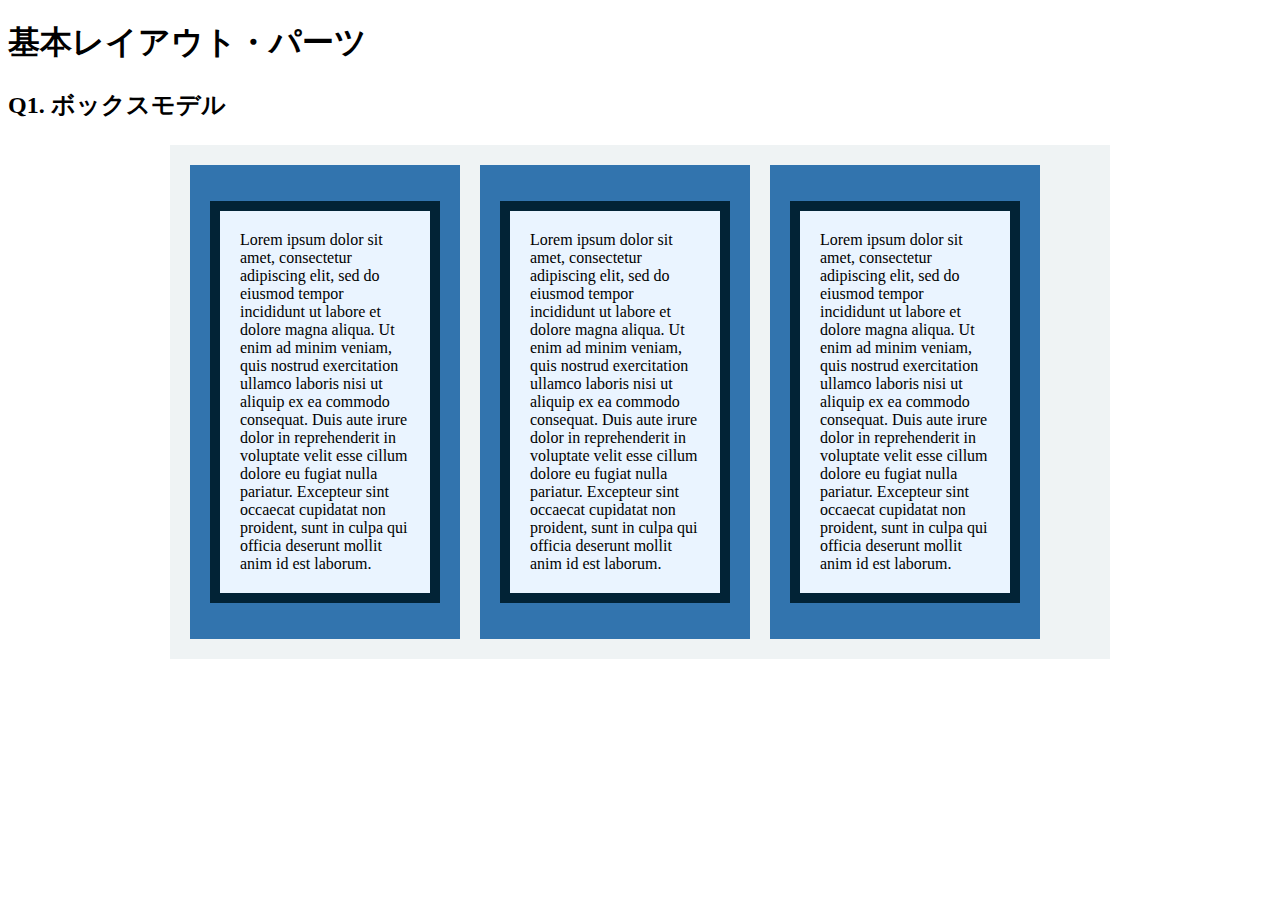
<file: layout_parts/q1/index.html>
<!DOCTYPE html>
<html>
  <head>
    <meta charset="utf-8">
    <meta http-equiv="X-UA-Compatible" content="IE=edge">
    <meta name="viewport" content="width=device-width, initial-scale=1.0, maximum-scale=1.0, user-scalable=no">
    <meta name="format-detection" content="telephone=no">
    <title>基本レイアウト・パーツ</title>
    <link rel="stylesheet" href="http://gizumo-inc.github.io/sample/front-lesson/layout_parts_new/assets/css/reset.css">
    <link rel="stylesheet" href="http://gizumo-inc.github.io/sample/front-lesson/layout_parts_new/assets/css/base.css">
    <link rel="stylesheet" href="css/style.css">
  </head>
  <body>
    <div class="wrapper">
      <h1 class="title">基本レイアウト・パーツ</h1>
      <h2 class="headline">
        <p class="headline__text">Q1. ボックスモデル</p>
      </h2>
      <div class="box">
        <!--
            このQ1のみ「answer」フォルダがあり、そこにQ1でのHTML/CSSの説明が書いてあります。
            その「index.html」をブラウザとテキストエディタで開き、参考にしてみてください。

             この問題はmarginとpaddingとborderをうまく使ってボックスを配置する問題です。
             レイアウトとしては、1つの大きなボックスの中に3つのボックスが横並びになっていて、
             さらにその3つのボックスの中にそれぞれ1つずつボックスが入っている形になっています。
             3つのボックスはfloatで横並びにしているので、clearfixでの解除も忘れないようにしてください。

             ■この問題で使う大事なプロパティ
             ・margin
             ・padding
             ・border
             ・float
        -->
        <!-- 回答はクラスq1の要素の中に書いてね -->
        <!-- すでについてるクラスにはstyleを指定しない。styleをつける場合は自分で新たにクラスをつけること -->
        <div class="q1 q1__content clearfix">
          <div class="text_container">
            <p class="text">Lorem ipsum dolor sit amet, consectetur adipiscing elit, sed do eiusmod tempor incididunt ut labore et dolore magna aliqua. Ut enim ad minim veniam, quis nostrud exercitation ullamco laboris nisi ut aliquip ex ea commodo consequat. Duis aute irure dolor in reprehenderit in voluptate velit esse cillum dolore eu fugiat nulla pariatur. Excepteur sint occaecat cupidatat non proident, sunt in culpa qui officia deserunt mollit anim id est laborum.</p>
          </div>
          <div class="text_container">
            <p class="text">Lorem ipsum dolor sit amet, consectetur adipiscing elit, sed do eiusmod tempor incididunt ut labore et dolore magna aliqua. Ut enim ad minim veniam, quis nostrud exercitation ullamco laboris nisi ut aliquip ex ea commodo consequat. Duis aute irure dolor in reprehenderit in voluptate velit esse cillum dolore eu fugiat nulla pariatur. Excepteur sint occaecat cupidatat non proident, sunt in culpa qui officia deserunt mollit anim id est laborum.</p>
          </div>
          <div class="text_container">
            <p class="text">Lorem ipsum dolor sit amet, consectetur adipiscing elit, sed do eiusmod tempor incididunt ut labore et dolore magna aliqua. Ut enim ad minim veniam, quis nostrud exercitation ullamco laboris nisi ut aliquip ex ea commodo consequat. Duis aute irure dolor in reprehenderit in voluptate velit esse cillum dolore eu fugiat nulla pariatur. Excepteur sint occaecat cupidatat non proident, sunt in culpa qui officia deserunt mollit anim id est laborum.</p>
          </div>
        </div>
        <!-- 回答はクラスq1の要素の中に書いてね -->
      </div>
    </div>
  </body>
</html>
</file>
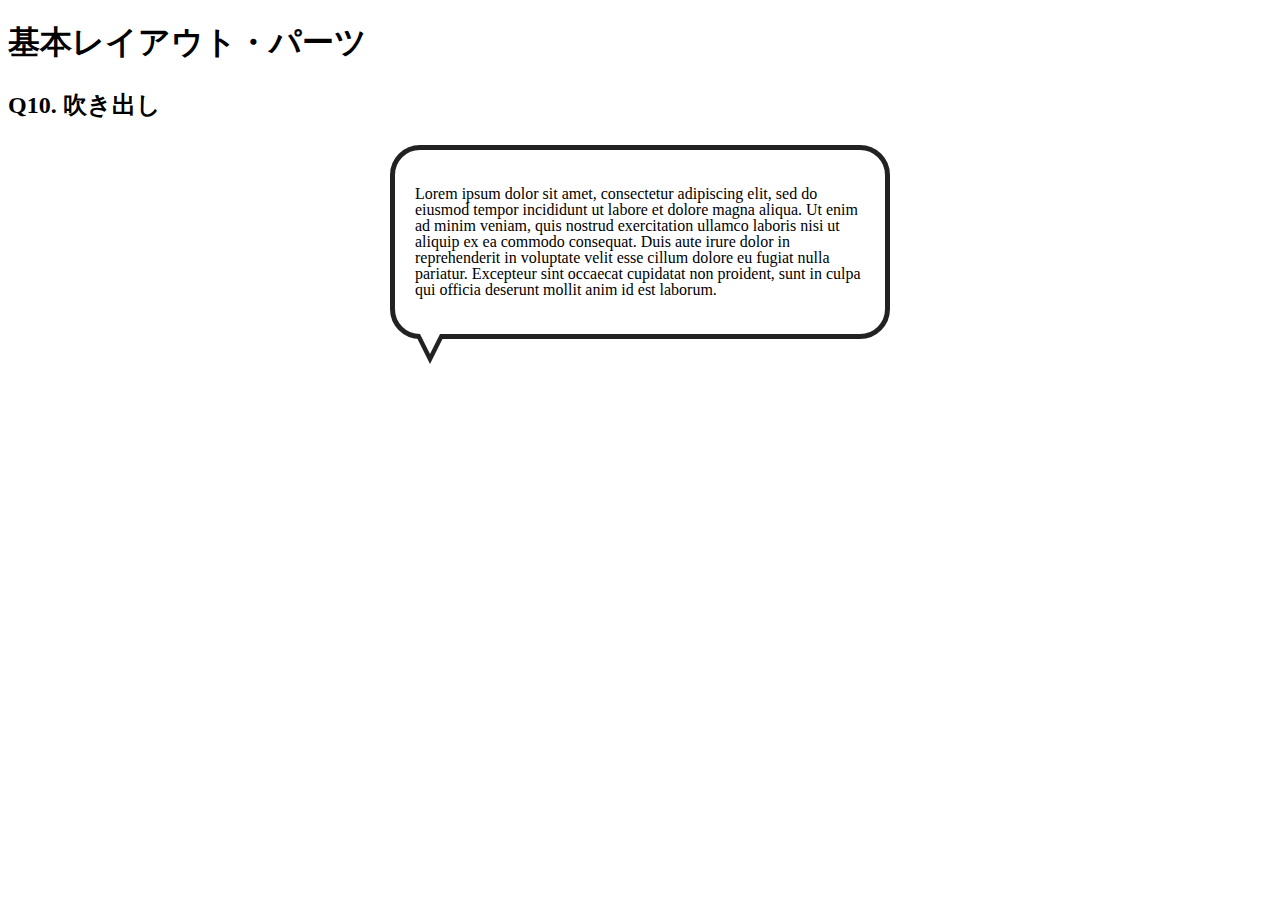
<file: layout_parts/q10/index.html>
<!DOCTYPE html>
<html>
  <head>
    <meta charset="utf-8">
    <meta http-equiv="X-UA-Compatible" content="IE=edge">
    <meta name="viewport" content="width=device-width, initial-scale=1.0, maximum-scale=1.0, user-scalable=no">
    <meta name="format-detection" content="telephone=no">
    <title>基本レイアウト・パーツ</title>
    <link rel="stylesheet" href="http://gizumo-inc.github.io/sample/front-lesson/layout_parts_new/assets/css/reset.css">
    <link rel="stylesheet" href="http://gizumo-inc.github.io/sample/front-lesson/layout_parts_new/assets/css/base.css">
    <link rel="stylesheet" href="css/style.css">
  </head>
  <body>
    <div class="wrapper">
      <h1 class="title">基本レイアウト・パーツ</h1>
      <h2 class="headline">
        <p class="headline__text">Q10. 吹き出し</p>
      </h2>
      <div class="box">
        <!--
             吹き出しというのもwebサイトにおいてよく使われるパーツです。
             これもCSSだけで実装することができますが、吹き出しの枠線の三角の部分がむずかしいかと思います。
             やり方は何通りかありますので、調べてみて自分なりの方法で再現してみてください。

             ■この問題で使う大事なプロパティ
             ・position

             ■この問題で使う大事な擬似要素
             ・:before
             ・:after
        -->
        <!-- 回答はクラスq10の要素の中に書いてね -->
        <!-- すでについてるクラスにはstyleを指定しない。styleをつける場合は自分で新たにクラスをつけること -->
        <div class="q10">
          <div class="square">
            <p class="text">Lorem ipsum dolor sit amet, consectetur adipiscing elit, sed do eiusmod tempor incididunt ut labore et dolore magna aliqua. Ut enim ad minim veniam, quis nostrud exercitation ullamco laboris nisi ut aliquip ex ea commodo consequat. Duis aute irure dolor in reprehenderit in voluptate velit esse cillum dolore eu fugiat nulla pariatur. Excepteur sint occaecat cupidatat non proident, sunt in culpa qui officia deserunt mollit anim id est laborum.</p>
          </div>
        </div>
        <!-- 回答はクラスq10の要素の中に書いてね -->
      </div>
    </div>
  </body>
</html>
</file>
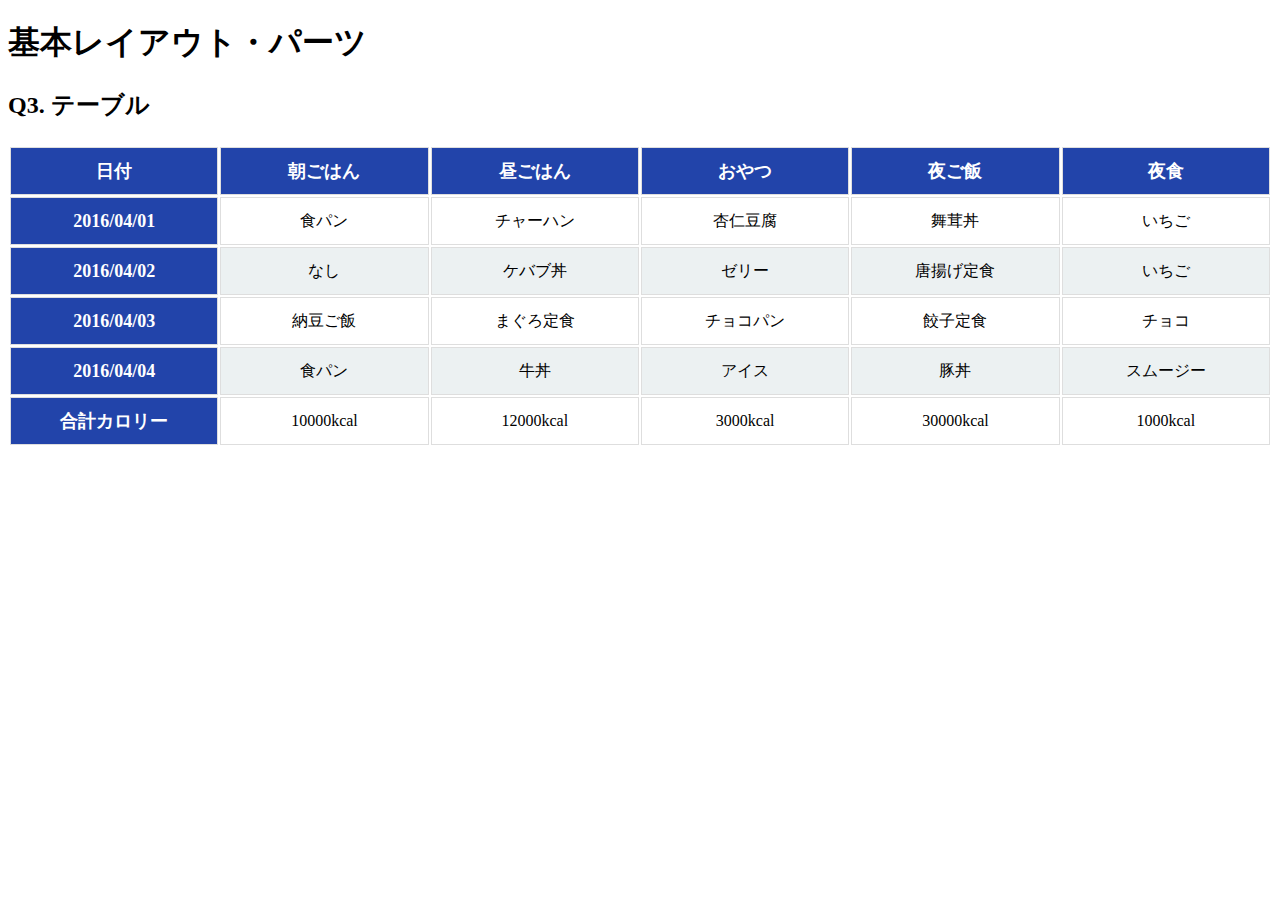
<file: layout_parts/q3/index.html>
<!DOCTYPE html>
<html>
  <head>
    <meta charset="utf-8">
    <meta http-equiv="X-UA-Compatible" content="IE=edge">
    <meta name="viewport" content="width=device-width, initial-scale=1.0, maximum-scale=1.0, user-scalable=no">
    <meta name="format-detection" content="telephone=no">
    <title>基本レイアウト・パーツ</title>
    <link rel="stylesheet" href="http://gizumo-inc.github.io/sample/front-lesson/layout_parts_new/assets/css/reset.css">
    <link rel="stylesheet" href="http://gizumo-inc.github.io/sample/front-lesson/layout_parts_new/assets/css/base.css">
    <link rel="stylesheet" href="css/style.css">
  </head>
  <body>
    <div class="wrapper">
      <h1 class="title">基本レイアウト・パーツ</h1>
      <h2 class="headline">
        <p class="headline__text">Q3. テーブル</p>
      </h2>
      <div class="box">
        <!--
             tableタグを使って表をつくってもらいます。
             tableタグ内では使っていいタグと使っていい順序というものが決まっています。
             それを検索しながら当てはめてください。

             背景色が青いセルのfont-sizeは18pxでline-heightが26pxです。
             それ以外のセルはfont-sizeが16pxでline-heightが22pxです。

             ■この問題で使う大事なプロパティ
             ・table-layout

             ■この問題で使う大事な擬似要素
             ・:nth-child
             ・:first-child
             ・:last-child

             ■必須ではないけど使えると便利な擬似要素
             ・:not
        -->
        <!-- 回答はクラスq3の要素の中に書いてね -->
        <!-- すでについてるクラスにはstyleを指定しない。styleをつける場合は自分で新たにクラスをつけること -->
        <div class="q3">
          <table class="menu_table">
            <thead>
              <tr>
                <th>日付</th>
                <th>朝ごはん</th>
                <th>昼ごはん</th>
                <th>おやつ</th>
                <th>夜ご飯</th>
                <th>夜食</th>
              </tr>
            </thead>
            <tbody>
              <tr>
                <th>2016/04/01</th>
                <td>食パン</td>
                <td>チャーハン</td>
                <td>杏仁豆腐</td>
                <td>舞茸丼</td>
                <td>いちご</td>
              </tr>
              <tr>
                <th>2016/04/02</th>
                <td>なし</td>
                <td>ケバブ丼</td>
                <td>ゼリー</td>
                <td>唐揚げ定食</td>
                <td>いちご</td>
              </tr>
              <tr>
                <th>2016/04/03</th>
                <td>納豆ご飯</td>
                <td>まぐろ定食</td>
                <td>チョコパン</td>
                <td>餃子定食</td>
                <td>チョコ</td>
              </tr>
              <tr>
                <th>2016/04/04</th>
                <td>食パン</td>
                <td>牛丼</td>
                <td>アイス</td>
                <td>豚丼</td>
                <td>スムージー</td>
              </tr>
            </tbody>
            <tfoot class="menu_footer">
              <tr>
                <th>合計カロリー</th>
                <td>10000kcal</td>
                <td>12000kcal</td>
                <td>3000kcal</td>
                <td>30000kcal</td>
                <td>1000kcal</td>
              </tr>
            </tfoot>
          </table>          
        </div>
        <!-- 回答はクラスq3の要素の中に書いてね -->
      </div>
    </div>
  </body>
</html>
</file>
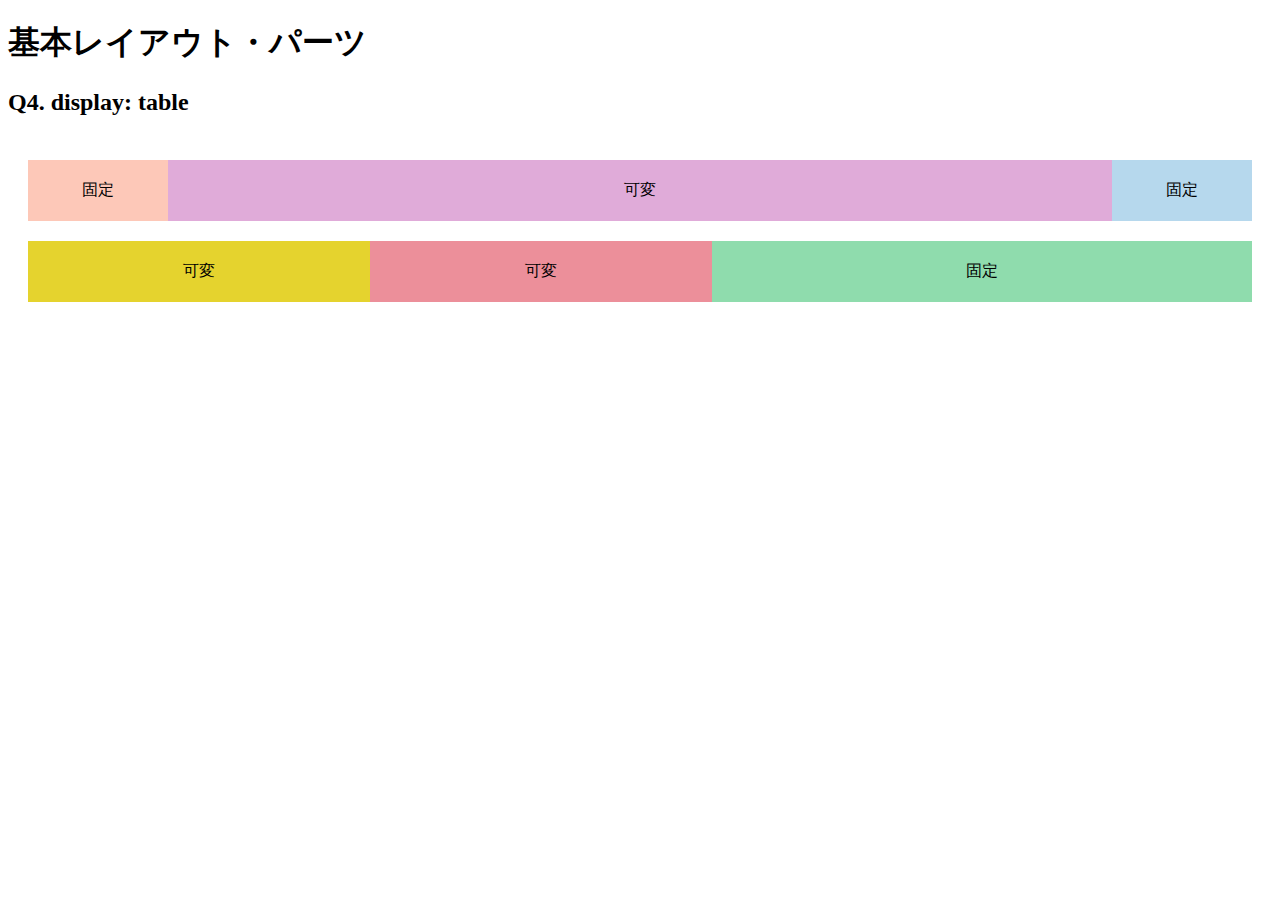
<file: layout_parts/q4/index.html>
<!DOCTYPE html>
<html>
  <head>
    <meta charset="utf-8">
    <meta http-equiv="X-UA-Compatible" content="IE=edge">
    <meta name="viewport" content="width=device-width, initial-scale=1.0, maximum-scale=1.0, user-scalable=no">
    <meta name="format-detection" content="telephone=no">
    <title>基本レイアウト・パーツ</title>
    <link rel="stylesheet" href="http://gizumo-inc.github.io/sample/front-lesson/layout_parts_new/assets/css/reset.css">
    <link rel="stylesheet" href="http://gizumo-inc.github.io/sample/front-lesson/layout_parts_new/assets/css/base.css">
    <link rel="stylesheet" href="css/style.css">
  </head>
  <body>
    <div class="wrapper">
      <h1 class="title">基本レイアウト・パーツ</h1>
      <h2 class="headline">
        <p class="headline__text">Q4. display: table</p>
      </h2>
      <div class="box">
        <!--
             Webサイトを作る際、「メインコンテンツはウィンドウの横幅に応じて伸縮するけれどサイドバーは常に固定値」といったようなレイアウトをすることが多々あります。
             そのようなときに、ウィンドウサイズに対して固定のものと可変のものを横に並べるやり方がわからないとレイアウトができません。
             display: tableを使うことで実現することができるのでやってみましょう。
             固定と書いてあるdivはウィンドウサイズが変わっても横幅が変化せず、可変と書いてあるdivはウィンドウサイズの変化に合わせて横幅が変化するようにスタイルをあてます。

             今回もHTMLは記述してあるので、新たにclassを付与してスタイルをあててください。
             .q4のdivにスタイルを当てる場合は、.q4に当てるのではなく新たにclassを付与してスタイルをあててください。

             ■この問題で使う大事なプロパティ
             ・display: table
             ・display: table-cell
        -->
        <!-- 回答はクラスq4の要素の中に書いてね -->
        <!-- すでについてるクラスにはstyleを指定しない。styleをつける場合は自分で新たにクラスをつけること -->
        <!-- 新たにタグは追加しなくてもできます。 -->
        <div class="q4 table">
          <div class="table_top">
            <div class="grege t_block">固定</div>
            <div class="purple t_block">可変</div>
            <div class="skyblue t_block">固定</div>
          </div>
          <div class="table_top">
            <div class="yellow t_block">可変</div>
            <div class="red t_block">可変</div>
            <div class="green t_block">固定</div>
          </div>
        </div>
        <!-- 回答はクラスq4の要素の中に書いてね -->
      </div>
    </div>
  </body>
</html>
</file>
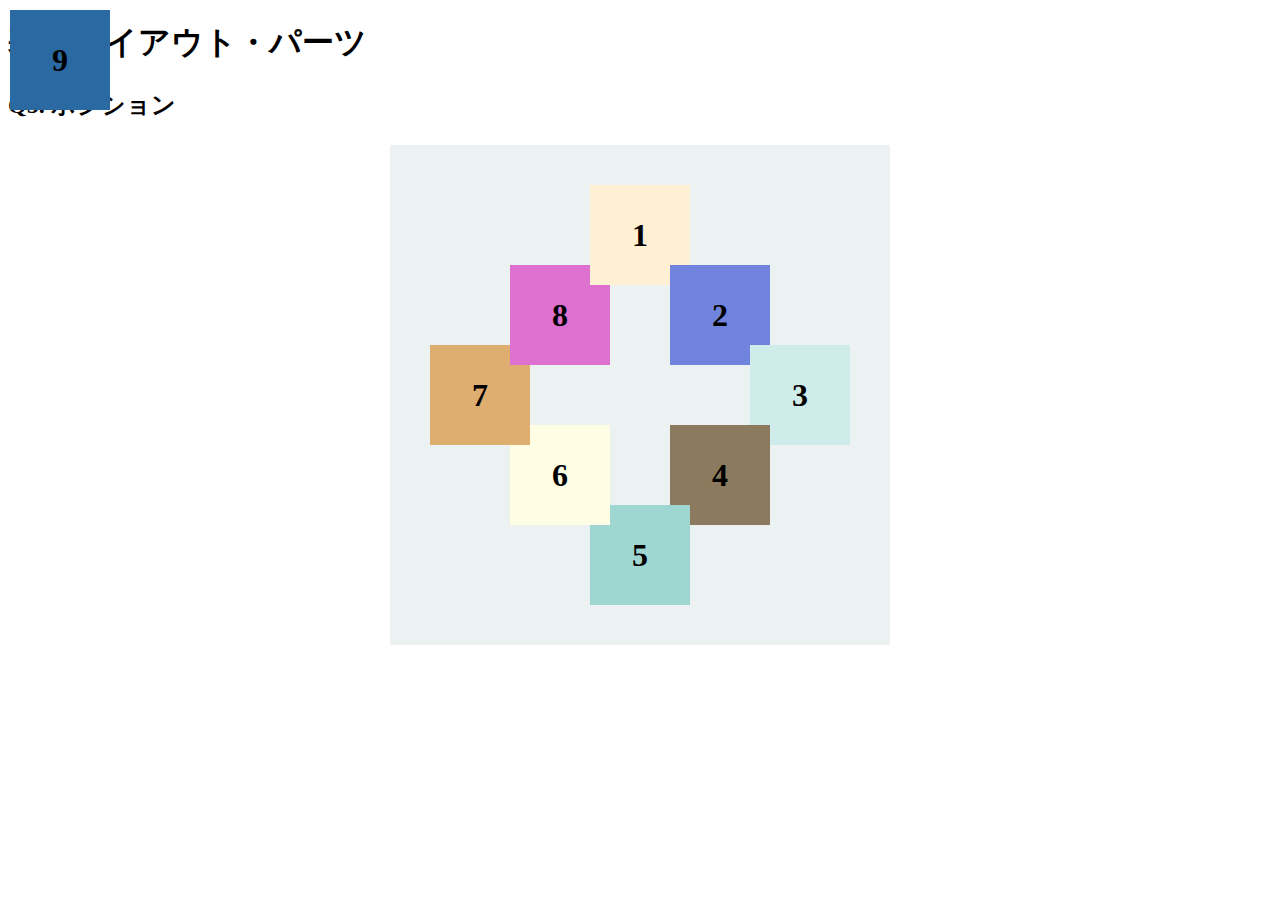
<file: layout_parts/q5/index.html>
<!DOCTYPE html>
<html>
  <head>
    <meta charset="utf-8">
    <meta http-equiv="X-UA-Compatible" content="IE=edge">
    <meta name="viewport" content="width=device-width, initial-scale=1.0, maximum-scale=1.0, user-scalable=no">
    <meta name="format-detection" content="telephone=no">
    <title>基本レイアウト・パーツ</title>
    <link rel="stylesheet" href="http://gizumo-inc.github.io/sample/front-lesson/layout_parts_new/assets/css/reset.css">
    <link rel="stylesheet" href="http://gizumo-inc.github.io/sample/front-lesson/layout_parts_new/assets/css/base.css">
    <link rel="stylesheet" href="css/style.css">
  </head>
  <body>
    <div class="wrapper">
      <h1 class="title">基本レイアウト・パーツ</h1>
      <h2 class="headline">
        <p class="headline__text">Q5. ポジション</p>
      </h2>
      <div class="box">
        <!--
             9個のボックスをきれいに配置しましょう。ボックスの重なり方(どれが上にあるのか)も意識してください。
             9番のボックスは常に(画面サイズに関わらず、スクロールに付随して)画面の左上に存在するように配置してください。

             ちなみにこの問題では、すでにHTMLは用意されています。
             ただ順序がばらばらになっているので、HTMLは変えずにCSSだけで正しい順序で配置してみてください。(classの付与は可)

             普通にやると1番のボックスが8番のボックスの下になってしまいます。
             下記にある「この問題で使う大事な擬似要素」のbefore or afterを使って、
             1番のボックスと同じ色、重なり部分と同じ大きさの要素を作ってpositionで配置しましょう。

             ■この問題で使う大事なプロパティ
             ・position
             ・z-index
             ■この問題で使う大事な擬似要素
             ・:before or :after
        -->
        <!-- 回答はクラスq5の要素の中に書いてね -->
        <!-- すでについてるクラスにはstyleを指定しない。styleをつける場合は自分で新たにクラスをつけること -->
        <!-- 新たにタグは追加しなくてもできます。 -->
        <div class="q5 square_box">
          <div class="box_q5 b8">8</div>
          <div class="box_q5 b5">5</div>
          <div class="box_q5 b1">1</div>
          <div class="box_q5 b7">7</div>
          <div class="box_q5 b4">4</div>
          <div class="box_q5 b6">6</div>
          <div class="box_q5 b2">2</div>
          <div class="box_q5 b3">3</div>
          <div class="box_q5 b9">9</div>
        </div>
        <!-- 回答はクラスq5の要素の中に書いてね -->
      </div>
    </div>
  </body>
</html>
</file>
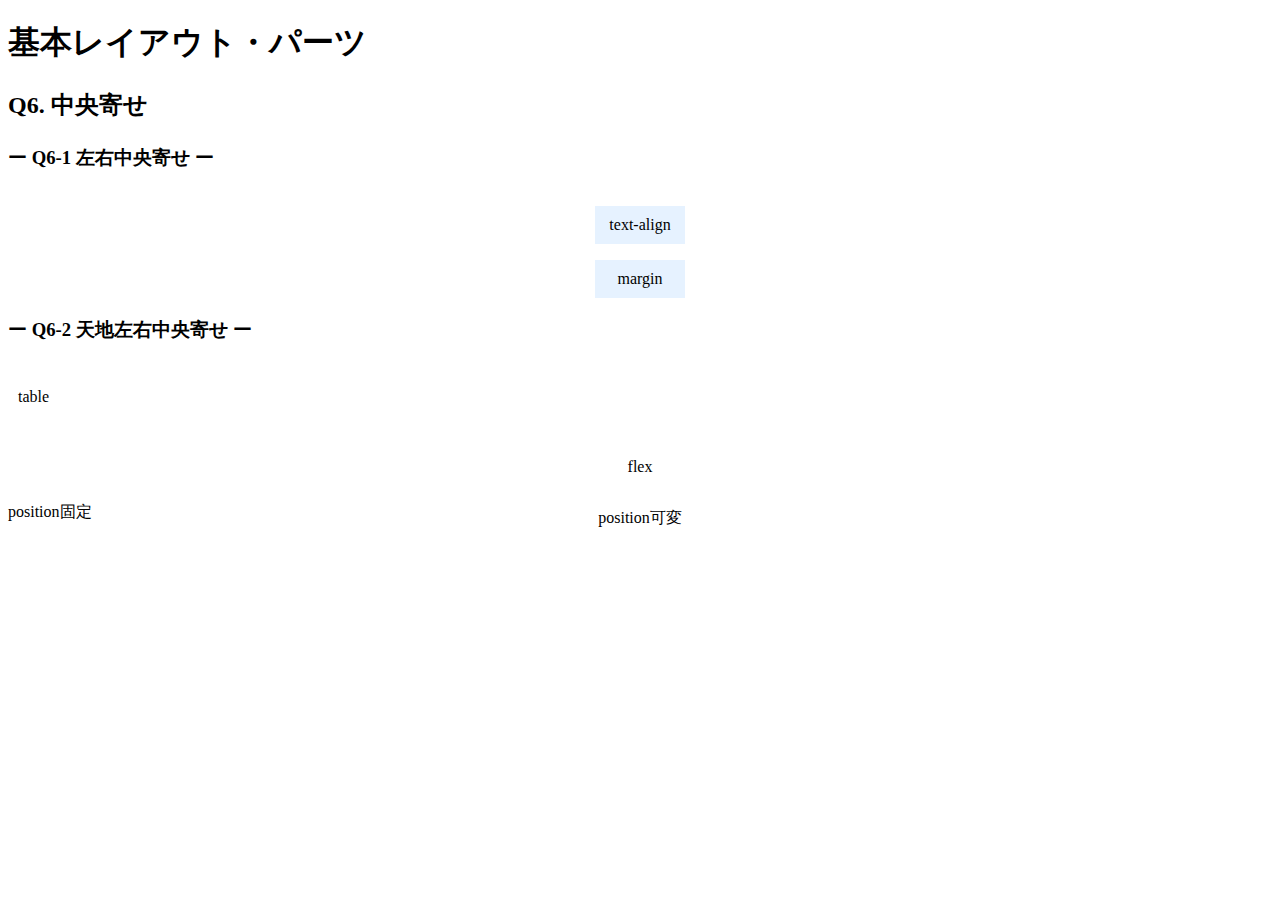
<file: layout_parts/q6/index.html>
<!DOCTYPE html>
<html>
  <head>
    <meta charset="utf-8">
    <meta http-equiv="X-UA-Compatible" content="IE=edge">
    <meta name="viewport" content="width=device-width, initial-scale=1.0, maximum-scale=1.0, user-scalable=no">
    <meta name="format-detection" content="telephone=no">
    <title>基本レイアウト・パーツ</title>
    <link rel="stylesheet" href="http://gizumo-inc.github.io/sample/front-lesson/layout_parts_new/assets/css/reset.css">
    <link rel="stylesheet" href="http://gizumo-inc.github.io/sample/front-lesson/layout_parts_new/assets/css/base.css">
    <link rel="stylesheet" href="css/style.css">
  </head>
  <body>
    <div class="wrapper">
      <h1 class="title">基本レイアウト・パーツ</h1>
      <h2 class="headline">
        <p class="headline__text">Q6. 中央寄せ</p>
      </h2>
      <div class="box">
        <!--
             左右の中央寄せや、天地(上下)の中央寄せというのはサイトを作っているとよく遭遇するレイアウトです。
             色々なやり方があるのですが、状況に応じて最適なものは違うので適切な配置の仕方ができるようになりましょう。
             この問題ではHTMLはすでに用意しているので、classを自分で付与してスタイルをあててください。
        -->
        <div class="box__inner">
          <h3 class="box__headline">
            <p class="box__headline__text">ー Q6-1 左右中央寄せ ー</p>
          </h3>
          <!--
               ブロック要素内のテキスト(or インライン要素)の左右中央寄せに関してはtext-align:centerを設定することで簡単にできます。
               ただ、ブロック要素そのものの左右中央寄せは少し工夫をしないとできません。
               大きく分けて2通りのやり方があるのですが、それが以下の問題の2つです。
               中央寄せするブロックの横幅が可変の場合はtext-alignでの方法が、固定の場合はmarginでの方法が向いています。
          -->
          <div class="q6 q6--horizontal">
            <!--
                 ■この問題で使う大事なプロパティ
                 ・display
                 ・text-align
            -->
            <!-- Q6-1の回答はここに書いてね -->
            <!-- 新たにタグは追加しなくてもできます。 -->
            <div class="q6__box">
              <div class="text-align">
                <p class="text_1">text-align</p>
              </div>
            </div>
            <!-- Q6-1の回答はここに書いてね -->

            <!--
                 ■この問題で使う大事なプロパティ
                 ・margin
            -->
            <!-- Q6-1の回答はここに書いてね -->
            <!-- 新たにタグは追加しなくてもできます。 -->
            <div class="q6__box">
              <p class="margin_box">margin</p>
            </div>
            <!-- Q6-1の回答はここに書いてね -->
          </div>
        </div>

        <div class="box__inner">
          <h3 class="box__headline">
            <p class="box__headline__text">ー Q6-2 天地左右中央寄せ ー</p>
          </h3>
          <!--
               ブロック要素の天地中央寄せは左右よりも難易度が高くなります。
               そして天地の中央寄せができる状態だと左右もできる状態に自然になっているため、今回は天地左右の中央寄せになります。
               やり方は大きくわけて3つあります。
               1番目の方法は少し前までよく使われていたやり方で全てのブラウザで表示ができますが、HTMLの記述が冗長になってしまいます。
               2番目の方法は最新の記述で、とても簡単に書くことができますが、少し古いブラウザだと対応していません。
               3番目の方法もよく使われますが、これも少し古いブラウザだと対応していません。

               この問題もHTMLが用意されているのでclassを付与してスタイルをあててください。すでにふられているclassにスタイルをあてることはせず、新規でclassを作ってください。
          -->
          <!--
               ■この問題で使う大事なプロパティ
               ・display: table
               ・display: table-cell
               ・display: inline-block
               ・vertical-align
          -->
          <!-- Q6-2の回答はここに書いてね -->
          <!-- すでについてるクラスにはstyleを指定しない。styleをつける場合は自分で新たにクラスをつけること -->
          <!-- 新たにタグは追加しなくてもできます。 -->
          <div class="q6 q6--around q6_table">
            <div class="q6_table-cell">
              <p class="q6_table-text">table</p>
            </div>
          </div>
          <!-- Q6-2の回答はここに書いてね -->
          <!--
               ■この問題で使う大事なプロパティ
               ・display: flex
               ・align-items
               ・justify-content
          -->
          <!-- Q6-2の回答はここに書いてね -->
          <!-- すでについてるクラスにはstyleを指定しない。styleをつける場合は自分で新たにクラスをつけること -->
          <!-- 新たにタグは追加しなくてもできます。 -->
          <div class="q6 q6--around q6_flex">
            <p class="q6_flex_box">flex</p>
          </div>
          <!-- Q6-2の回答はここに書いてね -->
          <div class="q6 q6--position">
            <!--
                 中央寄せする要素のサイズが固定のとき

                 ■この問題で使う大事なプロパティ
                 ・position
                 ・margin
            -->
            <!-- Q6-2の回答はここに書いてね -->
            <!-- すでについてるクラスにはstyleを指定しない。styleをつける場合は自分で新たにクラスをつけること -->
            <!-- 新たにタグは追加しなくてもできます。 -->
            <div class="q6__box is-stable q6__relative">
              <p class="q6__box__inner q6__position__fix">position固定</p>
            </div>
            <!-- Q6-2の回答はここに書いてね -->
            <!--
                 中央寄せする要素のサイズが可変のとき

                 ■この問題で使う大事なプロパティ
                 ・position
                 ・transform
            -->
            <!-- Q6-2の回答はここに書いてね -->
            <!-- すでについてるクラスにはstyleを指定しない。styleをつける場合は自分で新たにクラスをつけること -->
            <!-- 新たにタグは追加しなくてもできます。 -->
            <div class="q6__box is-flexible q6__relative">
              <p class="q6__box__inner q6__position__flex">position可変</p>
            </div>
            <!-- Q6-2の回答はここに書いてね -->
          </div>
        </div>
      </div>
    </div>
  </body>
</html>
</file>
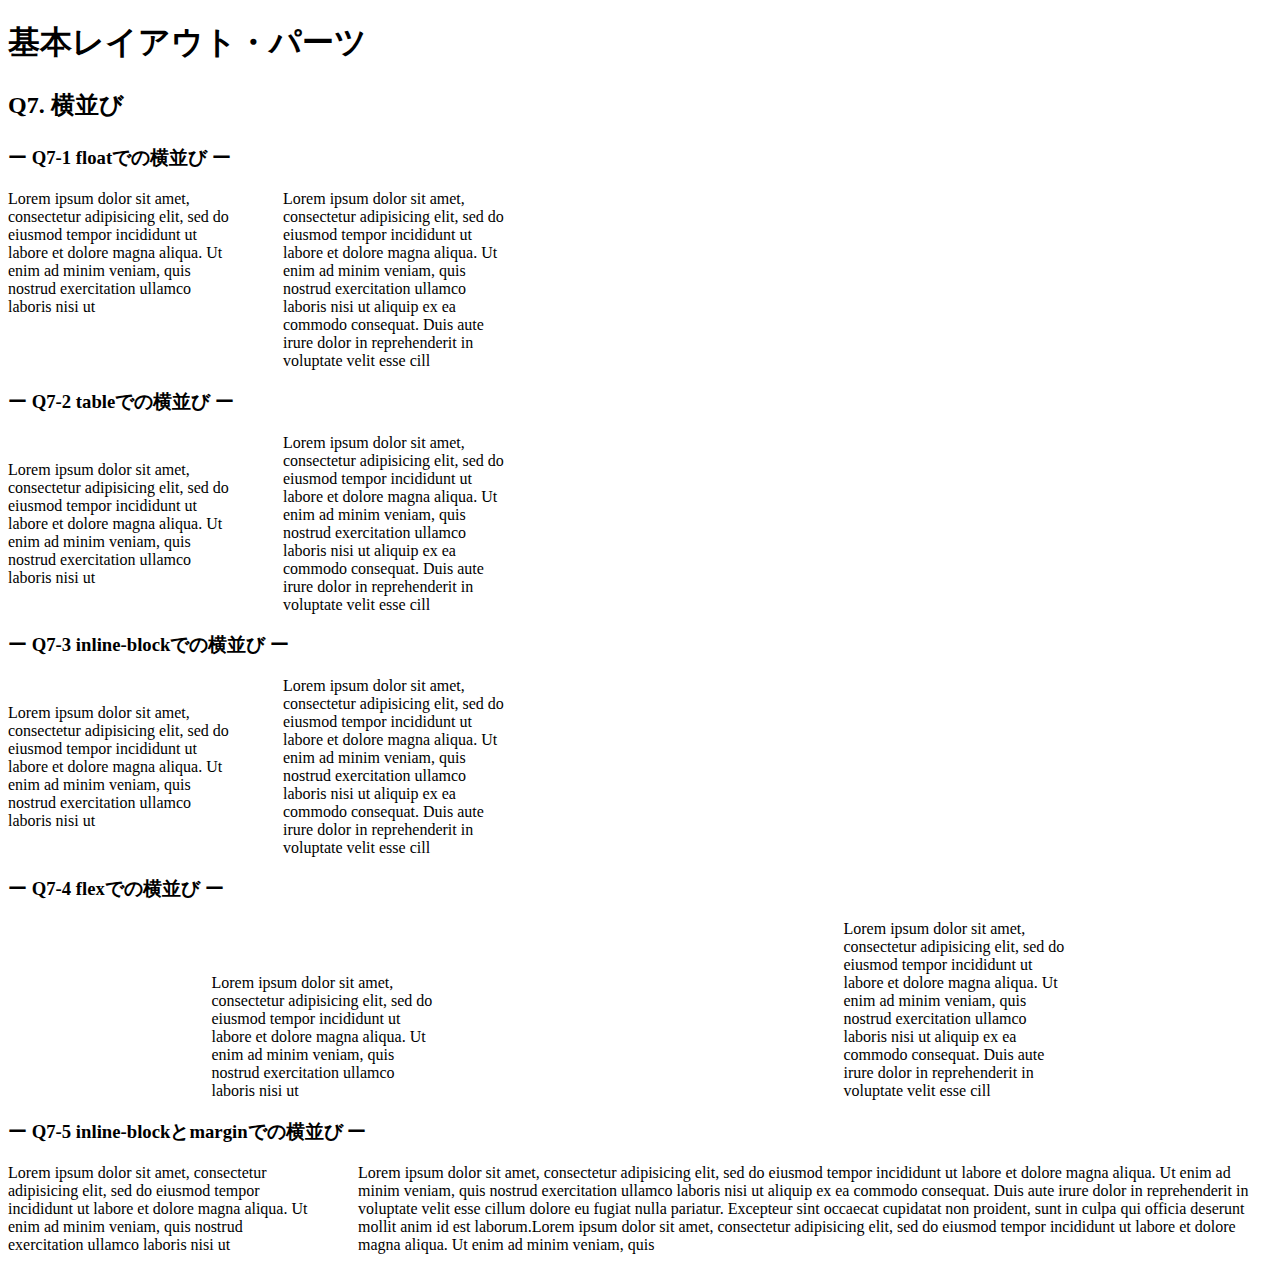
<file: layout_parts/q7/index.html>
<!DOCTYPE html>
<html>
  <head>
    <meta charset="utf-8">
    <meta http-equiv="X-UA-Compatible" content="IE=edge">
    <meta name="viewport" content="width=device-width, initial-scale=1.0, maximum-scale=1.0, user-scalable=no">
    <meta name="format-detection" content="telephone=no">
    <title>基本レイアウト・パーツ</title>
    <link rel="stylesheet" href="http://gizumo-inc.github.io/sample/front-lesson/layout_parts_new/assets/css/reset.css">
    <link rel="stylesheet" href="http://gizumo-inc.github.io/sample/front-lesson/layout_parts_new/assets/css/base.css">
    <link rel="stylesheet" href="css/style.css">
  </head>
  <body>
    <div class="wrapper">
      <h1 class="title">基本レイアウト・パーツ</h1>
      <h2 class="headline">
        <p class="headline__text">Q7. 横並び</p>
      </h2>
      <div class="box">
        <!--
             要素を横並びにするというのは、高頻出のレイアウトです。
             色々なやり方があるのですが、状況に応じて最適なものは違うので適切な配置の仕方ができるようになりましょう。
             この問題ではHTMLはすでに用意しているので、classを自分で付与してスタイルをあててください。
        -->
        <div class="box__inner">
          <h3 class="box__headline">
            <p class="box__headline__text">ー Q7-1 floatでの横並び ー</p>
          </h3>
          <!--
               ■この問題で使う大事なプロパティ
               ・float
          -->
          <!-- Q7の回答はここに書いてね -->
          <!-- すでについてるクラスにはstyleを指定しない。styleをつける場合は自分で新たにクラスをつけること -->
          <!-- 新たにタグは追加しなくてもできます。 -->
          <div class="q7 q7--float">
            <div class="q7__inner clearfix">
              <div class="q7__box float__box q7__common">
                Lorem ipsum dolor sit amet, consectetur adipisicing elit, sed do eiusmod tempor incididunt ut labore et dolore magna aliqua. Ut enim ad minim veniam, quis nostrud exercitation ullamco laboris nisi ut
              </div>
              <div class="q7__box float__box q7__common">
                Lorem ipsum dolor sit amet, consectetur adipisicing elit, sed do eiusmod tempor incididunt ut labore et dolore magna aliqua. Ut enim ad minim veniam, quis nostrud exercitation ullamco laboris nisi ut aliquip ex ea commodo consequat. Duis aute irure dolor in reprehenderit in voluptate velit esse cill
              </div>
            </div>
          </div>
          <!-- Q7の回答はここに書いてね -->
        </div>

        <div class="box__inner">
          <h3 class="box__headline">
            <p class="box__headline__text">ー Q7-2 tableでの横並び ー</p>
          </h3>
          <!--
               少しクセのある横並び方法です。

               ■この問題で使う大事なプロパティ
               ・display: table
               ・display: table-cell
          -->
          <!-- Q7の回答はここに書いてね -->
          <!-- すでについてるクラスにはstyleを指定しない。styleをつける場合は自分で新たにクラスをつけること -->
          <!-- 新たにタグは追加しなくてもできます。 -->
          <div class="q7 q7--table">
            <div class="q7__inner table__box">
              <div class="q7__box table__cell">
                <div class="q7__box__text q7__common">
                  Lorem ipsum dolor sit amet, consectetur adipisicing elit, sed do eiusmod tempor incididunt ut labore et dolore magna aliqua. Ut enim ad minim veniam, quis nostrud exercitation ullamco laboris nisi ut
                </div>
              </div>
              <div class="q7__box table__cell">
                <div class="q7__box__text q7__common">
                  Lorem ipsum dolor sit amet, consectetur adipisicing elit, sed do eiusmod tempor incididunt ut labore et dolore magna aliqua. Ut enim ad minim veniam, quis nostrud exercitation ullamco laboris nisi ut aliquip ex ea commodo consequat. Duis aute irure dolor in reprehenderit in voluptate velit esse cill
                </div>
              </div>
            </div>
          </div>
          <!-- Q7の回答はここに書いてね -->
        </div>

        <div class="box__inner">
          <h3 class="box__headline">
            <p class="box__headline__text">ー Q7-3 inline-blockでの横並び ー</p>
          </h3>
          <!--
               ■この問題で使う大事なプロパティ
               ・display: inline-block
          -->
          <!-- Q7の回答はここに書いてね -->
          <!-- すでについてるクラスにはstyleを指定しない。styleをつける場合は自分で新たにクラスをつけること -->
          <!-- 新たにタグは追加しなくてもできます。 -->
          <div class="q7 q7--inlineblock">
            <div class="q7__inner q7__inline">
              <div class="q7__box inline__box q7__common">
                Lorem ipsum dolor sit amet, consectetur adipisicing elit, sed do eiusmod tempor incididunt ut labore et dolore magna aliqua. Ut enim ad minim veniam, quis nostrud exercitation ullamco laboris nisi ut
              </div>
              <div class="q7__box inline__box q7__common">
                Lorem ipsum dolor sit amet, consectetur adipisicing elit, sed do eiusmod tempor incididunt ut labore et dolore magna aliqua. Ut enim ad minim veniam, quis nostrud exercitation ullamco laboris nisi ut aliquip ex ea commodo consequat. Duis aute irure dolor in reprehenderit in voluptate velit esse cill
              </div>
            </div>
          </div>
          <!-- Q7の回答はここに書いてね -->
        </div>

        <div class="box__inner">
          <h3 class="box__headline">
            <p class="box__headline__text">ー Q7-4 flexでの横並び ー</p>
          </h3>
          <!--
               簡単に横並びが可能、かつ様々なアレンジが可能ですが、
               少し古いブラウザには対応してないので、他のものもしっかりと覚えるようにしましょう。

               ■この問題で使う大事なプロパティ
               ・flex
          -->
          <!-- Q7の回答はここに書いてね -->
          <!-- すでについてるクラスにはstyleを指定しない。styleをつける場合は自分で新たにクラスをつけること -->
          <!-- 新たにタグは追加しなくてもできます。 -->
          <div class="q7 q7--flex">
            <div class="q7__inner flex__box">
              <div class="q7__box q7__common">
                Lorem ipsum dolor sit amet, consectetur adipisicing elit, sed do eiusmod tempor incididunt ut labore et dolore magna aliqua. Ut enim ad minim veniam, quis nostrud exercitation ullamco laboris nisi ut
              </div>
              <div class="q7__box q7__common">
                Lorem ipsum dolor sit amet, consectetur adipisicing elit, sed do eiusmod tempor incididunt ut labore et dolore magna aliqua. Ut enim ad minim veniam, quis nostrud exercitation ullamco laboris nisi ut aliquip ex ea commodo consequat. Duis aute irure dolor in reprehenderit in voluptate velit esse cill
              </div>
            </div>
          </div>
          <!-- Q7の回答はここに書いてね -->
        </div>

        <div class="box__inner">
          <h3 class="box__headline">
            <p class="box__headline__text">ー Q7-5 inline-blockとmarginでの横並び ー</p>
          </h3>
          <!--
               上記でやったdisplay: inline-block;での横並び方法の派生です。
               この方法を使うと固定幅 + 可変幅のレイアウトで横並びが可能です。
               ネガティブマージン（例：margin-left: -200px;）を使用します。

               ただ方法はいくつかあるので、固定幅 + 可変幅になっていれば問題ないです。

               ■この問題で使う大事なプロパティ
               ・display: inline-block
               ・margin, padding
          -->
          <!-- Q7の回答はここに書いてね -->
          <!-- すでについてるクラスにはstyleを指定しない。styleをつける場合は自分で新たにクラスをつけること -->
          <!-- 新たにタグは追加しなくてもできます。 -->
          <div class="q7 q7--margin">
            <div class="q7__inner is-full clearfix font-size">
              <div class="q7__box q7__left">
                <div class="q7__box__text">
                  Lorem ipsum dolor sit amet, consectetur adipisicing elit, sed do eiusmod tempor incididunt ut labore et dolore magna aliqua. Ut enim ad minim veniam, quis nostrud exercitation ullamco laboris nisi ut
                </div>
              </div>
              <div class="q7__box q7__right">
                <div class="q7__box__text">
                  Lorem ipsum dolor sit amet, consectetur adipisicing elit, sed do eiusmod tempor incididunt ut labore et dolore magna aliqua. Ut enim ad minim veniam, quis nostrud exercitation ullamco laboris nisi ut aliquip ex ea commodo consequat. Duis aute irure dolor in reprehenderit in voluptate velit esse cillum dolore eu fugiat nulla pariatur. Excepteur sint occaecat cupidatat non proident, sunt in culpa qui officia deserunt mollit anim id est laborum.Lorem ipsum dolor sit amet, consectetur adipisicing elit, sed do eiusmod tempor incididunt ut labore et dolore magna aliqua. Ut enim ad minim veniam, quis
                </div>
              </div>
            </div>
          </div>
          <!-- Q7の回答はここに書いてね -->
        </div>
      </div>
    </div>
  </body>
</html>
</file>
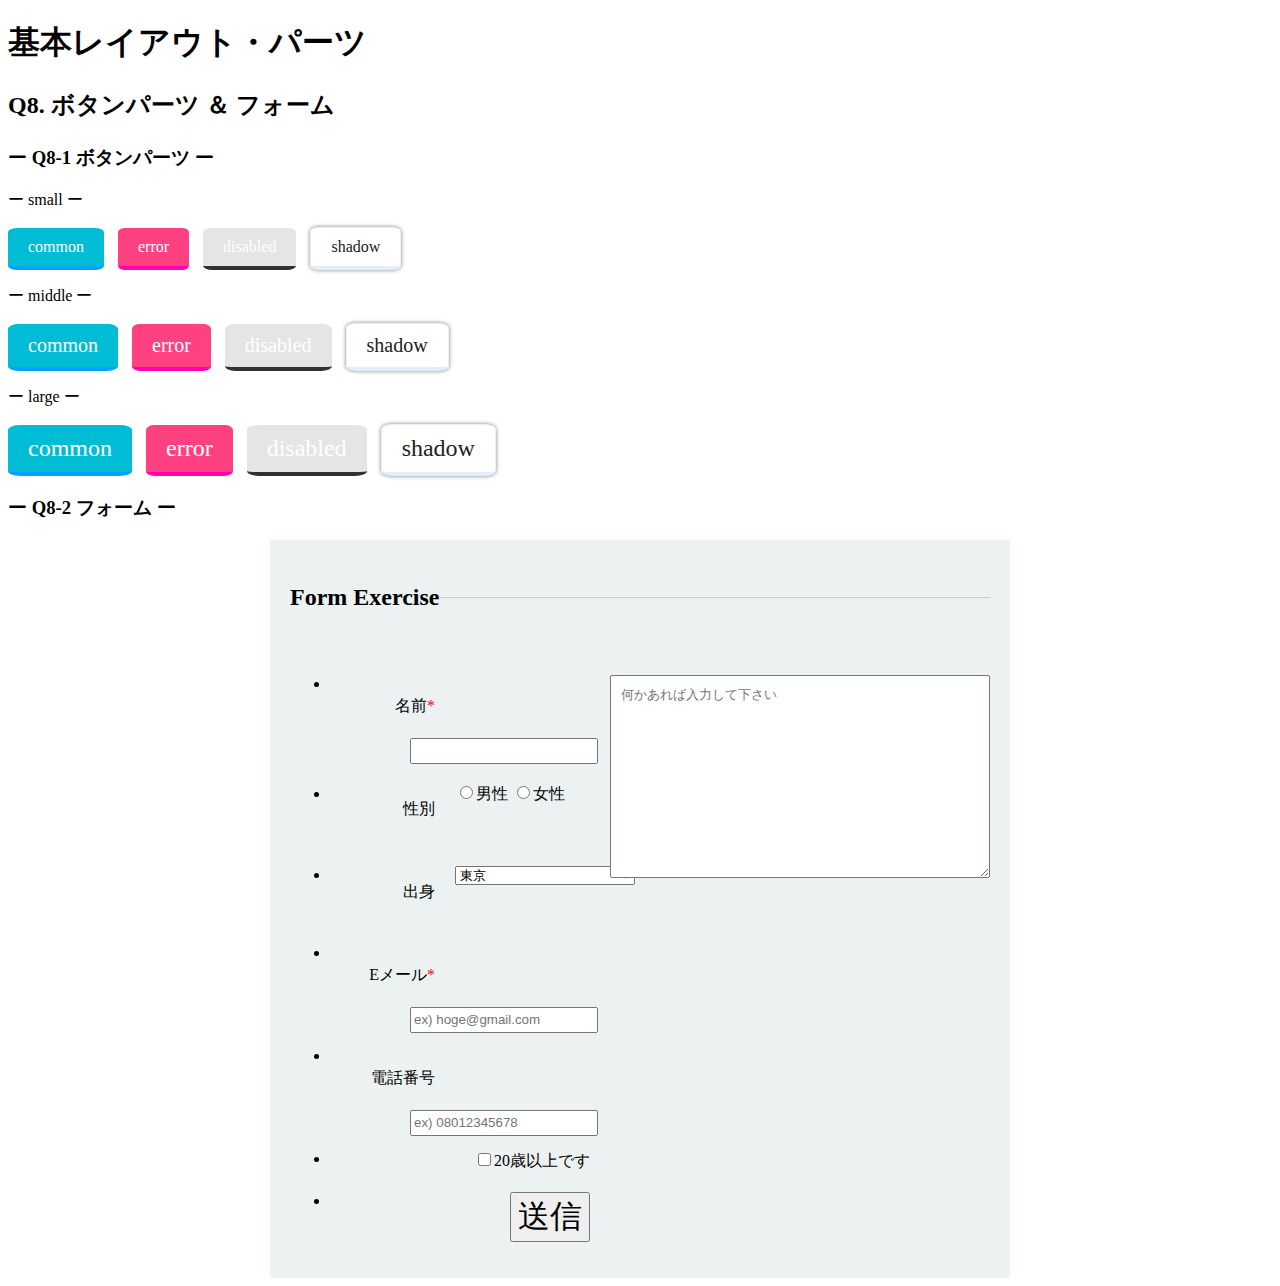
<file: layout_parts/q8/index.html>
<!DOCTYPE html>
<html>
  <head>
    <meta charset="utf-8">
    <meta http-equiv="X-UA-Compatible" content="IE=edge">
    <meta name="viewport" content="width=device-width, initial-scale=1.0, maximum-scale=1.0, user-scalable=no">
    <meta name="format-detection" content="telephone=no">
    <title>基本レイアウト・パーツ</title>
    <link rel="stylesheet" href="http://gizumo-inc.github.io/sample/front-lesson/layout_parts_new/assets/css/reset.css">
    <link rel="stylesheet" href="http://gizumo-inc.github.io/sample/front-lesson/layout_parts_new/assets/css/base.css">
    <link rel="stylesheet" href="css/style.css">
  </head>
  <body>
    <div class="wrapper">
      <h1 class="title">基本レイアウト・パーツ</h1>
      <h2 class="headline">
        <p class="headline__text">Q8. ボタンパーツ ＆ フォーム</p>
      </h2>
      <div class="box">
        <div class="box__inner">
          <h3 class="box__headline">
            <p class="box__headline__text">ー Q8-1 ボタンパーツ ー</p>
          </h3>
          <!--
               この問題は特に難しいプロパティは使いませんので、普通にやれば簡単にボタンを作ることができます。
               ただ、意識していただきたいのは、classを適切にふることで共通化できるスタイルは共通化してしまうということです。
               この問題もHTMLはすでに記述してありますので、ボタンのdivにclassを付与してスタイルを当ててください。
               .q8--btnにfont-sizeを0として指定してあるので必ずボタン部分でfont-sizeを指定してください。
          -->
          <!-- 回答はここに書いてね -->
          <!-- すでについてるクラスにはstyleを指定しない。styleをつける場合は自分で新たにクラスをつけること -->
          <!-- 新たにタグは追加しなくてもできます。 -->
          <div class="q8 q8--btn">
            <p class="q8__title">ー small ー</p>
            <div class="btn__style btn__common btn__small">common</div>
            <div class="btn__style btn__error btn__small">error</div>
            <div class="btn__style btn__disabled btn__small">disabled</div>
            <div class="btn__style btn__shadow btn__small">shadow</div>
          </div>

          <div class="q8 q8--btn">
            <p class="q8__title">ー middle ー</p>
            <div class="btn__style btn__common btn__middle">common</div>
            <div class="btn__style btn__error btn__middle">error</div>
            <div class="btn__style btn__disabled btn__middle">disabled</div>
            <div class="btn__style btn__shadow btn__middle">shadow</div>
          </div>

          <div class="q8 q8--btn">
            <p class="q8__title">ー large ー</p>
            <div class="btn__style btn__common btn__large">common</div>
            <div class="btn__style btn__error btn__large">error</div>
            <div class="btn__style btn__disabled btn__large">disabled</div>
            <div class="btn__style btn__shadow btn__large">shadow</div>
          </div>
          <!-- 回答はここに書いてね -->
        </div>

        <div class="box__inner">
          <h3 class="box__headline">
            <p class="box__headline__text">ー Q8-2 フォーム ー</p>
          </h3>
          <!--
               Webサイトを作る際、コンタクトフォームを実装する機会がとても多くあります。
               ここで使われるタグは一般的にはデザインするのが難しいと言われていますが、それをやらないといけない状況は結構多いです。（簡単リセットされない、:focusや:activeを使う）
               まずは元々タグにあてられているスタイルを解除して、フラットな状態にしてからスタイルを当てていくことが大事です。

               特にradioとcheckboxのチェックのスタイルが難しいと思います。
               やり方として、既存のチェックは使わずに擬似要素でチェックのフィールドを再現します。:checkedを使えばチェックされているかどうかでスタイルを変えることができるので、これをうまく使いましょう。cssでは+（隣接セレクタ）というものも使わなくてはなりませんので、調べてみましょう。
               また、一番下のボタンはbuttonタグを使って実装しましょう。（<input type="submit">を使って実装することも可能です）

               この課題では、実際にユーザーが入力した値を送れる状態まで作っていただきます。answerの方で確認していただきたいのですが、全ての入力フォームを適当に記述してsubmitボタンを押してみてください。URL欄の最後に「?name=...」という感じの文字列が追加されているのがわかると思います。（その?以降のものをパラメーターと呼びます。複数ある場合は?◯◯=□□&△△=××のように&繋ぎになります。◯◯や△△の部分はinputタグやselectタグのname属性が入ります。）
               これが、入力した値を送信できている状態です。本来ではこの値をサーバーサイドで受け取ってフォームの処理をするのですが、今回はHTMLを使って送信するまでをやってもらいます。
               answerで入力した値を自分で作ったフォームに全く同じように入力した場合、URLが全く同じように変わる状態にしてください。（formのaction属性やmethod属性が関係してきます）
               また赤の*(アスタリスク)の部分は必須項目です。必須項目を空にしたまま送信しようとするとアラートが表示される処理も再現しましょう。

               また、この問題はレイアウトが複雑なため、サイズや色の確認のためにデベロッパーツールを見ても構いません。
               ただ全ての答えを見るといったことはしないようにしましょう。

               ■この問題で使う大事なhtml要素
               ・label
               ・form
               ・input(type="text")
               ・input(type="radio")
               ・input(type="checkbox")
               ・textarea
               ・select
               ・button (inputも可能)
               ■この問題で使う大事なプロパティ
               ・appearance(-webkit-appearance)
               ・outline
               ■この問題で使う大事な擬似要素
               ・:checked
               ・:focus
               ・:active
               ・:before
               ・:after
          -->
          <!-- 回答はここに書いてね -->
          <!-- すでについてるクラスにはstyleを指定しない。styleを付ける場合は自分で新たにクラスをつけること -->
          <div class="q8">
            <div class="container">
              <div class="form__title">
                <p class="form__title__text">Form Exercise</p>
              </div>
              <div class="clearfix">
                <div class="form__input__attr">
                  <ul class="form__input__items">
                    <li class="clearfix">
                      <p class="main__items__title">名前<span class="is_required">*</span></p>
                      <div class="main__items__content">
                        <input class="q8__input__name" type="text" name="name" required>
                      </div>
                    </li>
                    <li class="clearfix">
                      <p class="main__title__gender main__items__title">性別</p>
                      <div class="main__label__gender">
                        <label class="q8__radio">
                          <input type="radio" class="q8__radio__btn" name="gender" value="male">男性
                          <span class="q8__radio__text"></span>
                        </label>
                        <label class="q8__radio">
                          <input type="radio" class="q8__radio__btn" name="gender" value="female">女性
                          <span class="q8__radio__text"></span>
                        </label>
                      </div>
                    </li>
                    <li class="clearfix">
                      <p class="main__items__title">出身</p>
                      <div class="main__label__gender">
                        <select name="hometown" class="q8__select__country">
                          <option value="tokyo">東京</option>
                          <option value="saitama">埼玉</option>
                          <option value="chiba">千葉</option>
                          <option value="kanagawa">神奈川</option>
                        </select>
                      </div>
                    </li>
                    <li class="clearfix">
                        <p class="main__items__title">Eメール<span class="is_required">*</span></p>
                        <div class="main__items__content">
                            <input class="q8__input__name" type="text" name="name" placeholder="ex) hoge@gmail.com" required>
                        </div>
                    </li>
                    <li class="clearfix">
                        <p class="main__items__title">電話番号</p>
                        <div class="main__items__content">
                            <input class="q8__input__name" type="text" name="name" placeholder="ex) 08012345678">
                        </div>                      
                    </li>
                    <li class="clearfix">
                      <div class="age__over20">
                        <input type="checkbox">20歳以上です
                      </div>
                    </li>
                    <li class="clearfix">
                      <div class="submit">
                        <input type="submit" class="submit__btn" value="送信">
                      </div>
                    </li>
                  </ul>
                </div>
                <div class="form__input__text">
                  <textarea class="q8__input__textarea" placeholder="何かあれば入力して下さい"></textarea>
                </div>
              </div>
            </div>
          </div>
          <!-- 回答はここに書いてね -->
        </div>
      </div>
    </div>
  </body>
</html>
</file>
<file: layout_parts/q1/css/style.css>
@charset "UTF-8";

/* 回答はここに書いてね */
.clearfix::after {
  content: "";
  clear: both;
  display: block;
}

.q1__content {
  background-color: #eff3f4;
  box-sizing: border-box;
  margin: 0 auto;
  padding: 20px;
  width: 940px;
}

.text_container {
  box-sizing: border-box;
  background-color: #3274ae;
  width: 270px;
  float: left;
  padding: 20px;
  margin-left: 20px;
}
.text_container:first-child {
  margin-left: 0;
}

.text {
  box-sizing: border-box;
  background-color: #eaf4ff;
  border: 10px solid #022336;
  padding: 20px;
  width: 230px;
}
/* 回答はここに書いてね */
</file>
<file: layout_parts/q10/css/style.css>
@charset "UTF-8";

/* 回答はここに書いてね */
.square {
  box-sizing: border-box;
  border: solid 5px #222;
  border-radius: 30px;
  width: 500px;
  padding: 20px;
  position: relative;
  margin: 0 auto;
}
.square::before,.square::after {
  content: "";
  position: absolute;
  top: 100%;
}
.square::before {
  left: 20px;
  border-right: 15px solid transparent;
  border-top: 30px solid #222;
  border-left: 15px solid transparent; 
}
.square::after {
  left: 25px;
  border-right: 10px solid transparent;
  border-top: 20px solid #fff;
  border-left: 10px solid transparent; 
  z-index: 10;
}

.text {
  font-size: 16px;
  line-height: 16px;
}
/* 回答はここに書いてね */
</file>
<file: layout_parts/q3/css/style.css>
@charset "UTF-8";

/* 回答はここに書いてね */
.menu_table {
  table-layout: fixed;
  width: 100%;
}

.menu_table th {
  background-color: #2244aa;
  font-size: 18px;
  line-height: 26px;
  color: #fff;
}

.menu_table tr:nth-child(even) {
  background-color: #ecf1f2;
}

.menu_footer {
  border-top: dashed #000 2px;
}

.menu_table td,.menu_table th {
  padding: 10px;
  text-align: center;
  border: solid #dedede 1px;
}
/* 回答はここに書いてね */
</file>
<file: layout_parts/q4/css/style.css>
@charset "UTF-8";

/* 回答はここに書いてね */
.table {
  padding: 20px;
}
.table_top {
  box-sizing: border-box;
  display: table;
  margin: auto;
  width: 100%;
  text-align: center;
  margin-top: 20px;
}
.table_top:first-child {
  margin-top: 0;
}

.t_block {
  padding: 20px;
  display: table-cell;
}

.grege {
  background-color: #fdc8b8;
  width: 100px;
}
.purple {
  background-color: #e0abd9;
}
.skyblue {
  width: 100px;
  background-color: #b6d8ed;
}

.yellow {
  background-color: #e5d32e;
}

.red {
  background-color: #ec8f9a;
}

.green {
  background-color: #8fdcad;
  width: 500px;
}
/* 回答はここに書いてね */
</file>
<file: layout_parts/q5/css/style.css>
@charset "UTF-8";

/* 回答はここに書いてね */
.square_box {
  width: 500px;
  height: 500px;
  margin: 0 auto;
  background-color: #ecf1f2;
  position: relative;
}

.box_q5 {
  width: 100px;
  height: 100px;
  font-size: 32px;
  font-weight: bold;
  text-align: center;
  line-height: 100px;
  position: absolute;
}

.b1 {
  top: 40px;
  left: 200px;
  background-color: #ffefd3;
  z-index: 1;
}

.b2 {
  top: 120px;
  left: 280px;
  background-color: #7084de;
  z-index: 2;
}

.b3 {
  top: 200px;
  left: 360px;
  background-color: #d0ecea;
  z-index: 3;
}


.b4 {
  top: 280px;
  left: 280px;
  background-color: #8b7a5e;
  z-index: 4;
}

.b5 {
  top: 360px;
  left: 200px;
  background-color: #9fd6d2;
  z-index: 5;
}

.b6 {
  top: 280px;
  left: 120px;
  background-color: #fffee4;
  z-index: 6;
}

.b7 {
  top: 200px;
  left: 40px;
  background-color: #deae70;
  z-index: 7;
}

.b8 {
  top: 120px;
  left: 120px;
  background-color: #de70cf;
  z-index: 8;
}

.b8::after{
  top: 0px;
  left: 80px;
  background-color: #ffefd3;
  width: 20px;
  height: 20px;
  z-index: 9;
  content: "";
  position: absolute;
}

.b9 {
  background-color: #2b69a3;
  position: fixed;
  top: 10px;
  left: 10px;
}
/* 回答はここに書いてね */
</file>
<file: layout_parts/q6/css/style.css>
@charset "UTF-8";

/* 回答はここに書いてね */
.text-align {
  text-align: center;
}
.text_1 {
  display: inline-block;
  background-color: #e6f2ff;
  width: 90px;
  padding: 10px 0px;
}
.margin_box {
  width: 90px;
  margin: 0 auto;
  text-align: center;
  background-color: #e6f2ff;
  padding: 10px 0px;
}
.q6_table {
  display: table;
}
.q6_table-cell {
  display: table-cell;
  vertical-align: middle;
  text-align: center;
}
.q6_table-text {
  display: inline-block;
  padding: 10px;
  background-color: #fff;
}

.q6_flex {
  display: flex;
  justify-content: center;
  align-items: center;
}
.q6_flex_box {
  padding: 10px;
  background-color: #fff;
}

.q6__relative {
  position: relative;
}

.q6__position__fix {
  position: absolute;
  top: 0px;
  bottom: 0px;
  left: 0px;
  right: 0px;
  margin: auto;
}

.q6__position__flex {
  position: absolute;
  top: 50%;
  left: 50%;
  transform: translate(-50%, -50%);
  padding: 10px;
}
/* 回答はここに書いてね */
</file>
<file: layout_parts/q7/css/style.css>
@charset "UTF-8";

/* 回答はここに書いてね */
.clearfix::after {
  content: "";
  display: block;
  clear: both;
}
.q7__common {
  box-sizing: border-box;
  width: 225px;
  font-size: 16px;
}
.float__box {
  float: left;
  margin-left: 50px;
}
.float__box:first-child {
  margin-left: 0;
}
.table__box {
  display: table;
}
.table__cell {
  display: table-cell;
  vertical-align: middle;
  padding-left: 50px;
}
.table__cell:first-child {
  padding-left: 0;
}
.q7__inline {
  font-size: 0;
}
.inline__box {
  display: inline-block;
  margin-left: 50px;
  vertical-align: middle;
}
.inline__box:first-child {
  margin-left: 0;
}
.flex__box {
  display: flex;
  justify-content: space-around;
  align-items: flex-end;
}
.q7__left {
  display: inline-block;
  width: 300px;
  box-sizing: border-box;
  font-size: 16px;
  vertical-align: top;
}
.q7__right {
  box-sizing: border-box;
  display: inline-block;
  width: 100%;
  margin-left: -300px;
  padding-left: 350px;
  font-size: 16px;
}
.font-size {
  font-size: 0;
}
/* 回答はここに書いてね */
</file>
<file: layout_parts/q8/css/style.css>
@charset "UTF-8";

/* 回答はここに書いてね */
.btn__style {
  display: inline-block;
  padding: 10px 20px 10px 20px;
  border-radius: 10%;
  font-weight: 300;
  transition: 0.1s;
  margin-left: 10px;
}
.btn__style:first-of-type {
  margin-left: 0;
}
.btn__style:hover {
  transform: translateY(4px);
  cursor: pointer;
  border: none;
}
.btn__small {
  font-size: 16px;
}
.btn__middle {
  font-size: 20px;
}
.btn__large {
  font-size: 24px;
}
.btn__common {
  color: #fff;
  background-color: #00bcd4;
  border-bottom: solid 4px #00a2ff;
}
.btn__error {
  color: #fff;
  background-color: #ff4081;
  border-bottom: solid 4px #ff00b3;
}
.btn__disabled {
  color: #fff;
  background-color: #e5e5e5;
  border-bottom: solid 4px #313131;
}
.btn__shadow {
  color: #222;
  background-color: #fff;
  border: 1px solid #efefef;
  border-bottom: solid 4px #e4ecff;
  box-shadow: 0 0 4px gray;
}

.container {
  background-color: #ecf1f2;
  width: 700px;
  margin: auto;
  padding: 20px;
}

.form__title {
  position: relative;
  margin-bottom: 20px;
}
.form__title:before {
  position: absolute;
  top: 50%;
  height: 1px;
  left: 0;
  width: 100%;
  background-color: #ccc;
  content: "";
}
.form__title__text {
  position: relative;
  width: 150px;
  font-size: 24px;
  font-weight: bold;
  display: inline-block;
  background-color: #ecf1f2;
}
.clearfix::after {
  content: "";
  display: block;
  clear: both;
}
.form__input__attr {
  width: 300px;
  float: left;
}
.form__input__text {
  margin-top: 20px;
  width: 380px;
  height: 203px;
  float: right;
}
.q8__input__textarea {
  box-sizing: border-box;
  width: 100%;
  height: 100%;
  padding: 10px;
}
.is_required {
  color: red;
}
.main__items__title {
  width: 100px;
  padding: 5px;
  float: left;
  text-align: right;
}
.main__items__content {
  width: 180px;
  height: 20px;
  float: right;
}
.q8__input__name {
  width: 180px;
  height: 20px;
}
.clearfix::after {
  content: "";
  display: block;
  clear: both;
}
.main__titile__gender {
  float: left;
}
.main__label__gender {
  padding: 5px;
  margin-left: 120px;
}
.q8__select__country {
  width: 180px;
}
.age__over20 {
  float: right;
}
.submit {
  float: right;
}
.submit__btn {
  font-size: 32px;
}
.form__input__items > .clearfix {
  margin-top: 20px;
}
/* 回答はここに書いてね */
</file>
